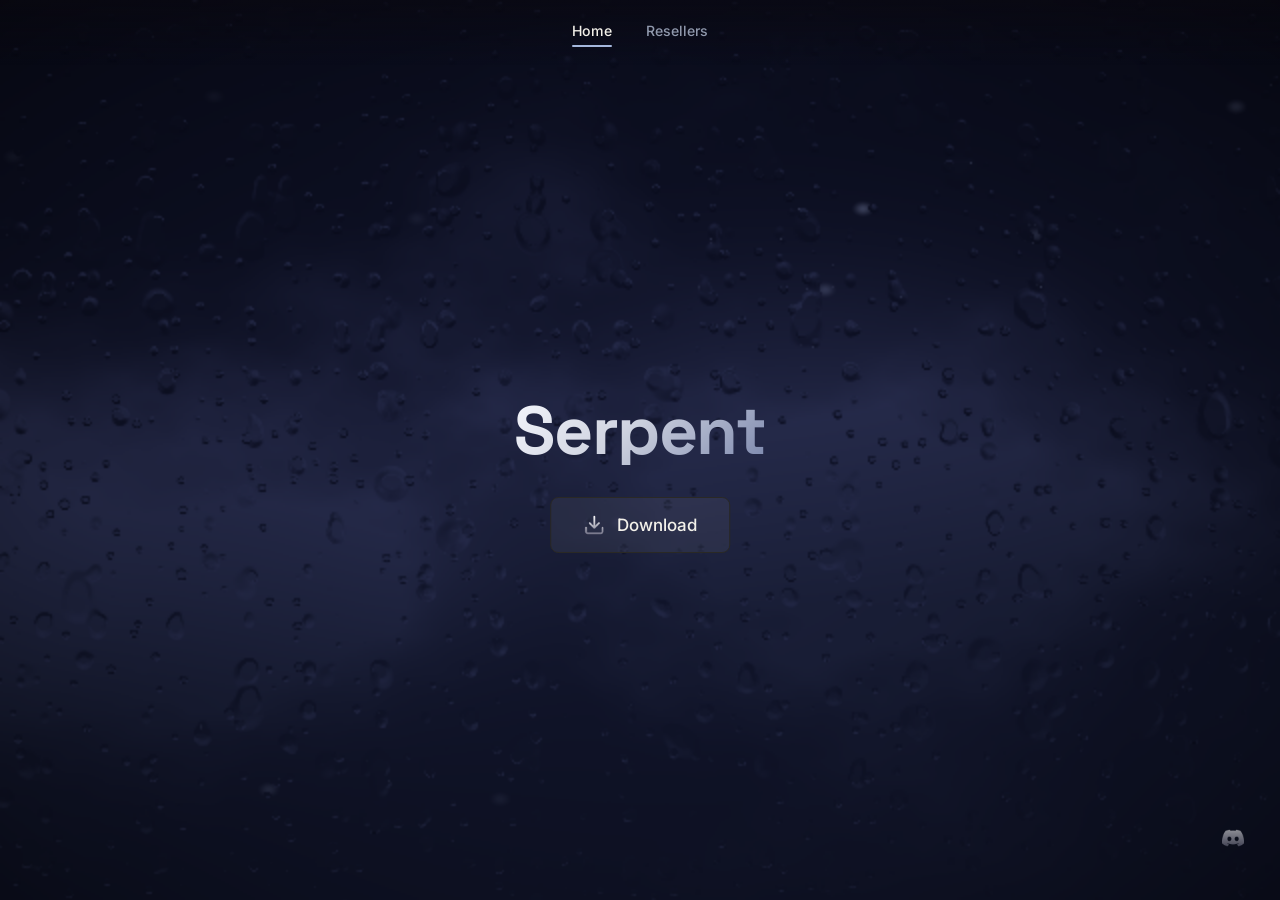
<file: index.html>
﻿<!DOCTYPE html>
<html lang="en">
<head>
    <title>Serpent</title>
    <link rel="icon" type="image/x-icon" href="images/favicons/favicon.ico">
    <meta charset="UTF-8">
    <meta name="viewport" content="width=device-width, initial-scale=1.0">
    <link rel="preconnect" href="https://fonts.googleapis.com">
    <link rel="preconnect" href="https://fonts.gstatic.com" crossorigin>
    <link href="https://fonts.googleapis.com/css2?family=Space+Grotesk:wght@600;700&family=Sora:wght@400;600;700;800&family=Inter:wght@400;500;600&family=JetBrains+Mono:wght@400;500&display=swap" rel="stylesheet">

    <link rel="stylesheet" href="css/mainstyles.css">
    <link rel="stylesheet" href="css/herostyles.css">
    <link rel="stylesheet" href="css/navstyles.css">
    <link rel="stylesheet" href="css/buttonstyles.css">
    <link rel="stylesheet" href="css/headlinestyles.css">
    <link rel="stylesheet" href="css/substyles.css">
    <link rel="stylesheet" href="css/iconstyles.css">
    <link rel="stylesheet" href="css/logostyles.css">
    <link rel="stylesheet" href="css/paymentstyles.css">
    <link rel="stylesheet" href="css/serpentstyles.css">
    <link rel="stylesheet" href="css/resellerstyles.css">
</head>
    <body>
        <canvas id="rainfield"></canvas>

        <nav>
            <div class="navlinks">
                <a href="#home" class="active" id="navhome">Home</a>
                <a href="#resellers" id="navresellers">Resellers</a>
                <span class="navunderline" id="navunderline"></span>
            </div>
        </nav>

        <section class="view isactive viewhome" id="viewhome">
            <div class="main">
                <h1 class="serpenttitle">Serpent</h1>

                <button class="download" id="downloadbtn" type="button">
                    <img src="images/download.png" alt="">
                    Download
                </button>
            </div>

            <a class="discord" href="https://discord.gg/KbyJ256tZU" target="_blank" rel="noopener noreferrer">
                <img src="images/discord.png" alt="">
            </a>
        </section>

        <section class="view viewresellers" id="viewresellers">
            <div class="hero">
                <h1 class="headline">
                    Our Resellers
                </h1>

                <p class="subcopy">
                    Purchase Serpent through one of our official resellers below.
                </p>

                <div class="resellerlist">
                    <a class="reselleritem" href="https://zwced.lol/serpent" target="_blank" rel="noopener noreferrer">
                        <img class="resellerimg" src="images/zwcedlol.png" alt="zwcedlol">
                        <span class="reselleraction">
                            <span class="resellerbuy">Buy</span>
                            <svg class="resellerarrow" viewBox="0 0 24 24" fill="none" stroke="currentColor" stroke-width="2" stroke-linecap="round" stroke-linejoin="round">
                                <line x1="7" y1="17" x2="17" y2="7"/>
                                <polyline points="7 7 17 7 17 17"/>
                            </svg>
                        </span>
                    </a>
                </div>
            </div>
        </section>

        <div class="overlay" id="downloadoverlay">
            <button class="overlayclose" id="downloadclose" type="button" aria-label="Close">
                <svg viewBox="0 0 24 24" fill="none" stroke="currentColor" stroke-width="2" stroke-linecap="round" stroke-linejoin="round">
                    <line x1="18" y1="6" x2="6" y2="18"/>
                    <line x1="6" y1="6" x2="18" y2="18"/>
                </svg>
            </button>

            <div class="overlaycontent">
                <h2>Choose your platform</h2>
                <div class="dlplatformchoices">
                    <button class="dlplatformchoice dlwindows" type="button" aria-label="Download for Windows">
                        <img src="images/windows.png" alt="">
                        <span class="visuallyhidden">Windows</span>
                    </button>

                    <button class="dlplatformchoice dlios" type="button" aria-label="Download for iOS">
                        <img src="images/apple.png" alt="">
                        <span class="visuallyhidden">iOS</span>
                    </button>
                </div>
            </div>
        </div>

        <script src="js/nav.js"></script>
        <script src="js/background.js"></script>
        <script src="js/payments.js"></script>
        <script src="js/tabs.js"></script>
    </body>
</html>
</file>
<file: css/mainstyles.css>
:root {
    --bgprimary: #0b0b0a;
    --bgpanel: #15171f;
    --bgpanelhover: #1d2029;
    --bordersubtle: #2a2e38;
    --bordersoft: #3b4252;
    --textprimary: #f3f1ea;
    --textmuted: #9099ad;
    --textfaint: #677082;
    --accent: #a4b7dc;
    --accentdim: #3a4356;
    --accentglow: rgba(164, 183, 220, 0.35);
}

* {
    margin: 0;
    padding: 0;
    box-sizing: border-box;
}
html {
    scrollbar-width: thin;
    scrollbar-color: var(--bordersoft) transparent;
}
*::-webkit-scrollbar {
    width: 8px;
    height: 8px;
}
*::-webkit-scrollbar-thumb {
    background: var(--bordersoft);
    border-radius: 4px;
}
*::-webkit-scrollbar-track {
    background: transparent;
}
@media (prefers-reduced-motion: reduce) {
    html { scroll-behavior: auto; }
}

[hidden] {
    display: none !important;
}

html {
    scroll-behavior: smooth;
    height: 100%;
}

body {
    background: #0b0b0a;
    color: var(--textprimary);
    font-family: "Inter", sans-serif;
    position: relative;
    min-height: 100%;
    display: flex;
    flex-direction: column;
    overflow-x: hidden;
    -webkit-user-select: none;
    -moz-user-select: none;
    -ms-user-select: none;
    user-select: none;
}

a {
    color: inherit;
    text-decoration: none;
}

img {
  -webkit-user-drag: none;
  pointer-events: none;
}

.ctarow {
    display: flex;
    align-items: center;
    justify-content: center;
    gap: 14px;
    margin-top: 42px;
    flex-wrap: wrap;
}

footer {
    position: relative;
    z-index: 5;
    text-align: center;
    padding: 60px 24px 40px;
    color: var(--textfaint);
    font-size: 0.78rem;
}
</file>
<file: css/herostyles.css>
.hero {
    position: relative;
    z-index: 5;
    flex: 1;
    display: flex;
    flex-direction: column;
    align-items: center;
    justify-content: center;
    width: 100%;
    max-width: 900px;
    min-height: calc(100dvh - 80px);
    margin: 0 auto;
    padding: 40px clamp(16px, 4vw, 24px) 60px;
    text-align: center;
    box-sizing: border-box;
    transition: opacity 0.45s ease, transform 0.45s ease;
}

.herobanner {
  position: absolute;
  top: 0;
  left: 0;
  width: 100%;
  height: 100dvh;
  min-height: 720px;
  overflow: hidden;
  z-index: 1;
}

.herobannerimg {
  width: 100%;
  height: 100%;
  object-fit: cover;
  object-position: top;
  display: block;
  filter: saturate(0.9) brightness(0.75);
  opacity: 0.36;
  mix-blend-mode: screen;
  mask-image: linear-gradient(180deg,
    rgba(0,0,0,1) 0%,
    rgba(0,0,0,1) 25%,
    rgba(0,0,0,0.7) 45%,
    rgba(0,0,0,0.35) 65%,
    rgba(0,0,0,0.1) 82%,
    rgba(0,0,0,0) 100%);
  -webkit-mask-image: linear-gradient(180deg,
    rgba(0,0,0,1) 0%,
    rgba(0,0,0,1) 25%,
    rgba(0,0,0,0.7) 45%,
    rgba(0,0,0,0.35) 65%,
    rgba(0,0,0,0.1) 82%,
    rgba(0,0,0,0) 100%);
}

.herobanner::after {
  content: '';
  position: absolute;
  inset: 0;
  background: linear-gradient(180deg,
    rgba(36, 29, 52, 0.5) 0%,
    rgba(36, 29, 52, 0.35) 25%,
    rgba(36, 29, 52, 0.2) 45%,
    rgba(36, 29, 52, 0.08) 65%,
    rgba(36, 29, 52, 0) 100%);
}
</file>
<file: css/navstyles.css>
nav {
  position: sticky;
  top: 0;
  z-index: 60;
  display: grid;
  grid-template-columns: 1fr auto 1fr;
  align-items: center;
  width: 100%;
  padding: 22px clamp(16px, 4vw, 48px);
  box-sizing: border-box;
}

nav::before {
  content: '';
  position: absolute;
  inset: 0;
  z-index: -1;
  background: linear-gradient(180deg, rgba(10, 8, 15, 0.5) 0%, transparent 100%);
  pointer-events: none;
}

.navlinks {
    grid-column: 2;
    justify-self: center;
    position: relative;
    display: flex;
    align-items: center;
    justify-content: center;
    gap: 34px;
    font-size: 0.88rem;
    font-weight: 500;
    color: var(--textmuted);
    white-space: nowrap;
}

.navlinks a {
    position: relative;
    padding-bottom: 4px;
    transition: color 0.2s ease;
}

.navlinks a:hover,
.navlinks a:focus-visible {
    color: var(--textprimary);
}

.navlinks a.active {
    color: var(--textprimary);
}

.navunderline {
    position: absolute;
    bottom: -4px;
    height: 2px;
    background: var(--accent);
    border-radius: 2px;
    opacity: 0;
    transition:
        left 0.25s ease,
        width 0.25s ease,
        opacity 0.2s ease;
}

@media (max-width: 760px) {
    .navlinks {
        display: none;
    }
}
</file>
<file: css/buttonstyles.css>
.pillbtn {
    text-decoration: none !important;
    display: flex;
    align-items: center;
    gap: 8px;
    padding: 10px 18px;
    border-radius: 10px;
    border: 1px solid var(--bordersubtle);
    background: var(--bgpanel);
    font-size: 0.85rem;
    font-weight: 600;
    cursor: pointer;
    transition:
        border-color 0.2s ease,
        background 0.2s ease;
}

.pillbtn:hover {
    border-color: var(--bordersoft);
    background: var(--bgpanelhover);
}

.pillbtn.primary {
    background: var(--accent);
    color: #0b0b0a;
    border: none;
}

.pillbtn.primary:hover {
    background: #b8c7e6;
}

.statuspill {
    display: inline-flex;
    align-items: center;
    gap: 10px;
    padding: 10px 20px 10px 14px;
    border-radius: 999px;
    border: 1px solid rgba(164, 183, 220, 0.2);
    background: rgba(21, 23, 31, 0.6);
    backdrop-filter: blur(10px);
    box-shadow: 0 4px 20px rgba(0, 0, 0, 0.25);
    font-family: "JetBrains Mono", monospace;
    font-size: 0.78rem;
    font-weight: 500;
    letter-spacing: 0.02em;
    color: var(--textprimary);
    margin-bottom: 44px;
    transition: border-color 0.2s ease;
}

.statuspill:hover {
    border-color: rgba(164, 183, 220, 0.45);
}

.statuspill a {
    color: var(--accent);
    font-weight: 500;
}

.statuspill a:hover {
    text-decoration: underline;
}

.ctarow .pillbtn {
    padding: 14px 26px;
    font-size: 0.92rem;
}
</file>
<file: css/headlinestyles.css>
h1.headline {
    font-family: "Sora", sans-serif;
    font-weight: 800;
    line-height: 1.02;
    letter-spacing: -0.02em;
    font-size: clamp(2.6rem, 7vw, 5rem);
    background: linear-gradient(135deg, #f4f6fc 0%, #cfd3e0 45%, #7c88ad 100%);
    -webkit-background-clip: text;
    background-clip: text;
    -webkit-text-fill-color: transparent;
    color: #cfd3e0;
}

h1.headline .lineaccent {
    color: var(--accent);
    text-shadow: 0 0 40px var(--accentglow);
}
</file>
<file: css/substyles.css>
.subcopy {
    margin: 26px auto 0;
    max-width: 520px;
    color: var(--textmuted);
    font-size: 1.02rem;
    line-height: 1.6;
}

.subcopy span {
    white-space: nowrap;
}
</file>
<file: css/iconstyles.css>
.iconbtn {
    width: 40px;
    height: 40px;
    border-radius: 10px;
    border: 1px solid var(--bordersubtle);
    background: var(--bgpanel);
    display: flex;
    align-items: center;
    justify-content: center;
    cursor: pointer;
    transition:
        border-color 0.2s ease,
        background 0.2s ease;
}

.iconbtn:hover {
    border-color: var(--bordersoft);
    background: var(--bgpanelhover);
}

svg.icon {
    width: 16px;
    height: 16px;
    stroke: currentColor;
    fill: none;
    stroke-width: 2;
}
</file>
<file: css/logostyles.css>
.logo {
    grid-column: 1;
    justify-self: start;
    display: flex;
    align-items: center;
    gap: 10px;
    font-family: "Sora", sans-serif;
    font-weight: 800;
    font-size: 1.1rem;
    letter-spacing: 0.02em;
}

.logomark {
    width: 30px;
    height: 30px;
    border-radius: 8px;
    background: linear-gradient(145deg, var(--accent), var(--accentdim));
    display: flex;
    align-items: center;
    justify-content: center;
    color: #e7d7f7;
    font-weight: 800;
    font-size: 0.95rem;
}
</file>
<file: css/paymentstyles.css>
.paymentsmarquee {
    margin-top: 42px;
    width: 100%;
    max-width: 760px;
    margin-left: auto;
    margin-right: auto;
    overflow: hidden;
    mask-image: linear-gradient(90deg, transparent, black 10%, black 90%, transparent);
    -webkit-mask-image: linear-gradient(90deg, transparent, black 10%, black 90%, transparent);
}

.paymentstrack {
    display: flex;
    align-items: center;
    gap: 18px;
    width: max-content;
    animation: paymentsscroll 20s linear infinite;
}

.paymentstrack:hover {
    animation-play-state: paused;
}

@keyframes paymentsscroll {
    from {
        transform: translateX(0);
    }
    to {
        transform: translateX(-50%);
    }
}

.paymentitem {
    display: flex;
    align-items: center;
    justify-content: center;
    outline: none;
}

.paymenticon {
    height: 38px;
    width: auto;
    max-width: 110px;
    object-fit: contain;
    display: block;
    opacity: 1;
    filter: drop-shadow(0 0 1px rgba(242, 238, 250, 0.55));
    transition: transform 0.2s ease, opacity 0.2s ease, filter 0.2s ease;
}

.paymentitem:hover .paymenticon,
.paymentitem:focus-visible .paymenticon {
    transform: translateY(-3px) scale(1.08);
    opacity: 1;
    filter:
        drop-shadow(0 0 1px rgba(242, 238, 250, 0.85))
        drop-shadow(0 4px 16px rgba(164, 183, 220, 0.25));
}

.paymentsnote {
    margin-top: 10px;
    text-align: center;
    font-size: 0.75rem;
    color: var(--textfaint);
}

.paymenttooltip {
    position: fixed;
    z-index: 200;
    left: 0;
    top: 0;
    transform: translate(-50%, -100%);
    padding: 6px 11px;
    border-radius: 7px;
    border: 1px solid var(--bordersoft);
    background: var(--bgpanel);
    color: var(--textprimary);
    font-family: 'Inter', sans-serif;
    font-size: 0.74rem;
    font-weight: 600;
    letter-spacing: 0.01em;
    white-space: nowrap;
    opacity: 0;
    pointer-events: none;
    box-shadow: 0 8px 20px rgba(0, 0, 0, 0.35);
    transition: opacity 0.12s ease;
}

.paymenttooltip.isvisible {
    opacity: 1;
}
</file>
<file: css/serpentstyles.css>
#rainfield {
    position: fixed;
    inset: 0;
    z-index: 0;
    width: 100vw;
    height: 100vh;
    pointer-events: none;
}

.view {
    display: none;
    position: relative;
    z-index: 5;
}

.view.isactive {
    display: block;
}

.viewhome,
.viewresellers {
    min-height: calc(100dvh - 80px);
}

.viewresellers .headline {
    opacity: 0;
    animation: titlein 0.9s ease forwards;
}

.viewresellers .subcopy {
    opacity: 0;
    animation: btnin 0.9s ease forwards;
    animation-delay: 0.12s;
}

.viewresellers .resellerlist {
    opacity: 0;
    animation: btnin 0.9s ease forwards;
    animation-delay: 0.24s;
}

.main {
    position: absolute;
    top: 50%;
    left: 50%;
    transform: translate(-50%, -50%);
    display: flex;
    flex-direction: column;
    align-items: center;
    gap: 32px;
    text-align: center;
}

.serpenttitle {
    font-family: 'Space Grotesk', -apple-system, BlinkMacSystemFont, 'Segoe UI', Roboto, sans-serif;
    font-size: clamp(3rem, 12vw, 68px);
    font-weight: 700;
    letter-spacing: -0.02em;
    line-height: 1;
    background: linear-gradient(135deg, #f4f6fc 0%, #cfd3e0 45%, #7c88ad 100%);
    -webkit-background-clip: text;
    background-clip: text;
    -webkit-text-fill-color: transparent;
    color: #cfd3e0;
    opacity: 0;
    animation: titlein 0.9s ease forwards;
}

@keyframes titlein {
    from {
        opacity: 0;
        transform: translateY(16px);
    }
    to {
        opacity: 1;
        transform: translateY(0);
    }
}

.download {
    display: inline-flex;
    align-items: center;
    gap: 12px;
    padding: 16px 32px;
    background: rgba(255, 255, 255, 0.06);
    border: 1px solid #2a2925;
    border-radius: 8px;
    color: #f3f1ea;
    text-decoration: none;
    font-size: 17px;
    font-weight: 500;
    font-family: inherit;
    cursor: pointer;
    opacity: 0;
    animation: btnin 0.9s ease forwards;
    animation-delay: 0.15s;
    transition: background 0.15s ease, border-color 0.15s ease, transform 0.15s ease;
}

@keyframes btnin {
    from {
        opacity: 0;
        transform: translateY(16px);
    }
    to {
        opacity: 1;
        transform: translateY(0);
    }
}

.download:hover {
    background: rgba(255, 255, 255, 0.1);
    border-color: #3a3830;
    transform: translateY(-2px);
}

.download img {
    width: 22px;
    height: 22px;
    object-fit: contain;
    transition: transform 0.15s ease;
}

.download:hover img {
    transform: translateY(2px);
}

.discord {
    position: absolute;
    bottom: 36px;
    right: 36px;
    display: flex;
    align-items: center;
    background: none;
    border: none;
    cursor: pointer;
    padding: 0;
}

.discord img {
    width: 22px;
    height: 22px;
    object-fit: contain;
    opacity: 0.55;
    transition: opacity 0.15s ease;
}

.discord:hover img {
    opacity: 1;
}

.overlay {
    position: fixed;
    inset: 0;
    background: rgba(6, 8, 14, 0.35);
    backdrop-filter: blur(14px);
    -webkit-backdrop-filter: blur(14px);
    display: flex;
    align-items: center;
    justify-content: center;
    opacity: 0;
    visibility: hidden;
    transition: opacity 0.3s ease, visibility 0.3s ease;
    z-index: 100;
}

.overlay.open {
    opacity: 1;
    visibility: visible;
}

.overlaycontent {
    display: flex;
    flex-direction: column;
    align-items: center;
    gap: 40px;
    text-align: center;
    transform: scale(0.96);
    transition: transform 0.3s ease;
}

.overlay.open .overlaycontent {
    transform: scale(1);
}

.overlaycontent h2 {
    font-family: 'Space Grotesk', -apple-system, BlinkMacSystemFont, 'Segoe UI', Roboto, sans-serif;
    font-size: 30px;
    font-weight: 700;
    letter-spacing: -0.01em;
    color: #cfd3e0;
}

.dlplatformchoices {
    display: flex;
    gap: 24px;
}

.dlplatformchoice {
    --logoscale: 0.97;
    display: flex;
    align-items: center;
    justify-content: center;
    background: none;
    border: none;
    padding: 12px;
    cursor: pointer;
    transition: transform 0.15s ease;
}

.dlplatformchoice.dlwindows {
    --logoscale: 1.25;
}

.dlplatformchoice img {
    width: 60px;
    height: 60px;
    object-fit: contain;
    pointer-events: none;
    transform: scale(var(--logoscale));
}

.dlplatformchoice:hover {
    transform: translateY(-3px) scale(1.06);
}

.visuallyhidden {
    position: absolute;
    width: 1px;
    height: 1px;
    overflow: hidden;
    clip: rect(0, 0, 0, 0);
    white-space: nowrap;
    border: 0;
    padding: 0;
    margin: -1px;
}

.overlayclose {
    position: absolute;
    top: 36px;
    right: 36px;
    background: none;
    border: none;
    color: #84817a;
    cursor: pointer;
    padding: 0;
    transition: color 0.15s ease;
}

.overlayclose:hover {
    color: #f3f1ea;
}

.overlayclose svg {
    width: 22px;
    height: 22px;
}
</file>
<file: css/resellerstyles.css>
.resellerlist {
    display: flex;
    flex-direction: column;
    align-items: stretch;
    gap: 14px;
    width: 100%;
    max-width: 560px;
    margin: 42px auto 0;
}

.reselleritem {
    display: flex;
    align-items: center;
    gap: 14px;
    color: var(--textprimary);
}

.resellerimg {
    width: auto;
    height: 36px;
    max-width: 160px;
    object-fit: contain;
    flex-shrink: 0;
}

.reselleraction {
    display: flex;
    align-items: center;
    gap: 8px;
    flex-shrink: 0;
    margin-left: auto;
}

.resellerbuy {
    font-size: 0.85rem;
    font-weight: 600;
    color: var(--textmuted);
    transition: color 0.2s ease;
}

.resellerarrow {
    width: 18px;
    height: 18px;
    color: var(--textmuted);
    transition:
        color 0.2s ease,
        transform 0.2s ease;
}

.reselleritem:hover .resellerbuy {
    color: var(--accent);
}

.reselleritem:hover .resellerarrow {
    color: var(--accent);
    transform: translate(2px, -2px);
}
</file>
